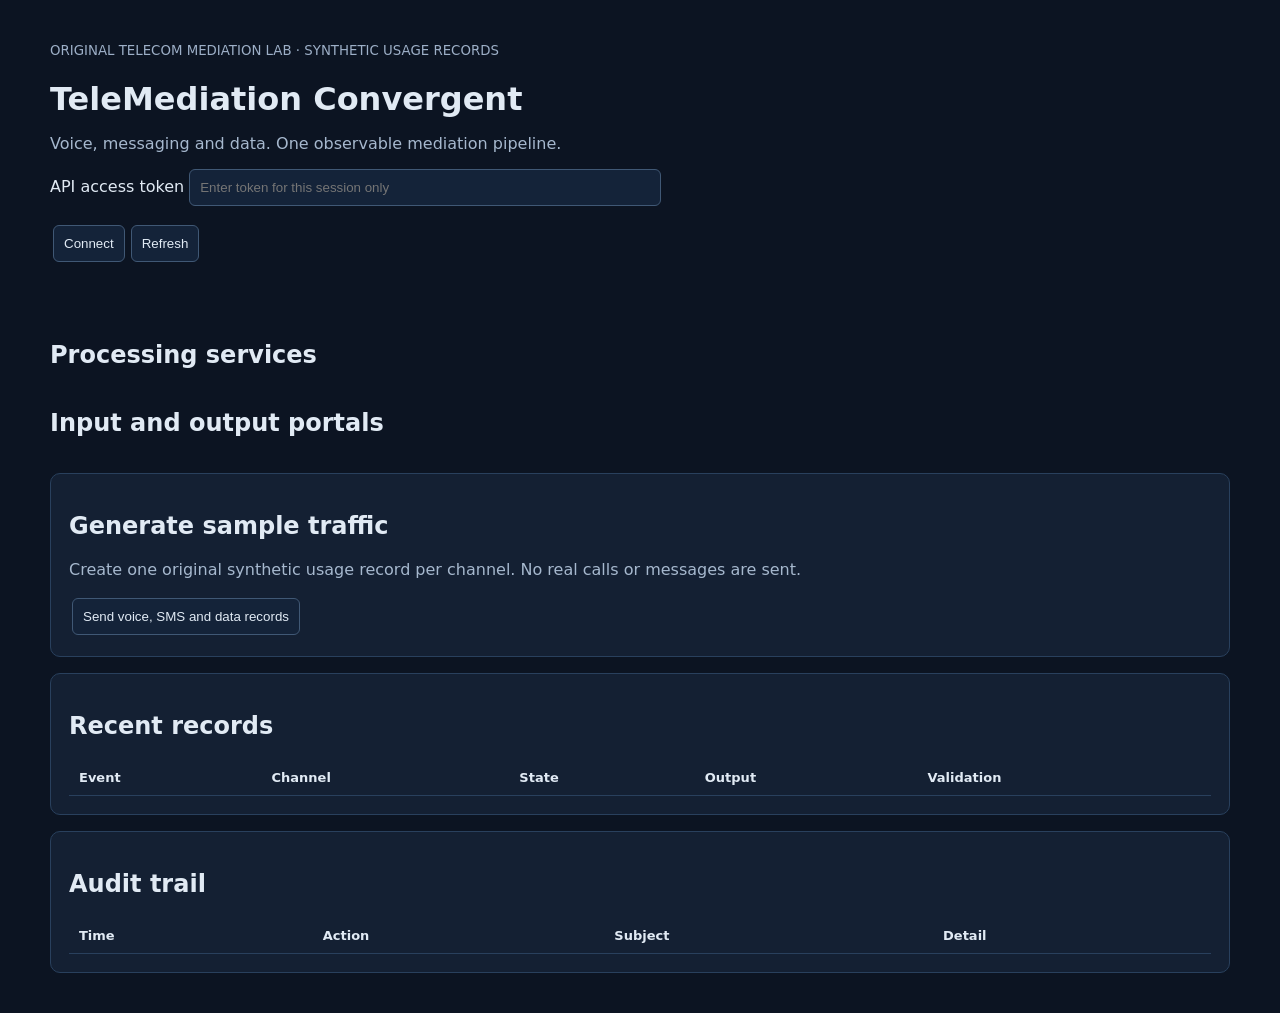
<file: apps/telemediation-convergent/web/index.html>
<!doctype html>
<html lang="en"><meta charset="utf-8"><meta name="viewport" content="width=device-width, initial-scale=1">
<title>TeleMediation Convergent</title>
<style>
:root{color-scheme:dark;font-family:system-ui,sans-serif;background:#0c1422;color:#e1eaf4}body{max-width:1180px;margin:40px auto;padding:0 24px}h1{margin-bottom:8px}p{color:#a6b8ce}button,input{padding:10px;border:1px solid #405875;border-radius:6px;background:#142339;color:inherit}button{cursor:pointer}button:hover{background:#244264}.grid{display:grid;grid-template-columns:repeat(auto-fit,minmax(210px,1fr));gap:14px}.card{padding:18px;background:#142033;border:1px solid #29405d;border-radius:10px;margin:16px 0}strong{font-size:24px}.ok{color:#74e0b2}.bad{color:#ffb083}table{width:100%;border-collapse:collapse}td,th{text-align:left;padding:10px;border-bottom:1px solid #29405d;font-size:13px}.scroll{overflow:auto}#message{min-height:24px}label{display:block;margin:16px 0}input{width:min(450px,90%)}small{color:#9dafc7}button{margin:3px}
</style>
<header><small>ORIGINAL TELECOM MEDIATION LAB · SYNTHETIC USAGE RECORDS</small><h1>TeleMediation Convergent</h1><p>Voice, messaging and data. One observable mediation pipeline.</p></header>
<label>API access token <input id="token" type="password" autocomplete="off" placeholder="Enter token for this session only"></label>
<button id="connect">Connect</button><button id="refresh">Refresh</button><p id="message" role="status"></p>
<div id="counts" class="grid"></div><h2>Processing services</h2><div id="services" class="grid"></div>
<h2>Input and output portals</h2><div id="portals" class="grid"></div>
<section class="card"><h2>Generate sample traffic</h2><p>Create one original synthetic usage record per channel. No real calls or messages are sent.</p><button id="sample">Send voice, SMS and data records</button></section>
<section class="card scroll"><h2>Recent records</h2><table><thead><tr><th>Event</th><th>Channel</th><th>State</th><th>Output</th><th>Validation</th></tr></thead><tbody id="records"></tbody></table></section>
<section class="card scroll"><h2>Audit trail</h2><table><thead><tr><th>Time</th><th>Action</th><th>Subject</th><th>Detail</th></tr></thead><tbody id="audit"></tbody></table></section>
<script>
let access='',timer;
const $=id=>document.getElementById(id);
function el(tag,text,cls){let e=document.createElement(tag);if(text!==undefined)e.textContent=text;if(cls)e.className=cls;return e}
async function api(path,body){let r=await fetch(path,{method:body?'POST':'GET',headers:{Authorization:'Bearer '+access,'Content-Type':'application/json'},body:body?JSON.stringify(body):undefined});let d=await r.json();if(!r.ok)throw Error(d.error||'Request failed');return d}
async function setting(key,value){try{await api('/api/settings',{key,value});await refresh()}catch(e){$('message').textContent=e.message}}
function toggle(parent,label,key,state){let b=el('button',label+': '+(state?'enabled':'disabled'));b.onclick=()=>setting(key,!state);parent.append(b)}
async function refresh(){try{let [s,r,a]=await Promise.all([api('/api/status'),api('/api/records'),api('/api/audit')]);$('message').textContent='Connected · oldest pending record: '+s.oldest_pending_age_seconds+' seconds';$('counts').replaceChildren();for(let [k,v] of Object.entries(s.records)){let c=el('div',undefined,'card');c.append(el('small',k.toUpperCase()),el('br'),el('strong',String(v)));$('counts').append(c)}$('services').replaceChildren();for(let [name,v] of Object.entries(s.services)){let c=el('div',undefined,'card');c.append(el('h3',name),el('p',v.alive?'Process heartbeat healthy':'Process heartbeat missing',v.alive?'ok':'bad'));toggle(c,'Processing',name+'.enabled',v.enabled);$('services').append(c)}$('portals').replaceChildren();for(let p of s.portals){let c=el('div',undefined,'card');c.append(el('h3',p.kind.toUpperCase()),el('p','Route → '+p.route));toggle(c,'Input','input.'+p.kind,p.input_enabled);toggle(c,'Output','output.'+p.kind,p.output_enabled);$('portals').append(c)}for(let [target,rows,cols] of [['records',r.records,['event_id','kind','status','output_portal','error']],['audit',a.events,['timestamp','action','subject','detail']]]){let dst=$(target);dst.replaceChildren();for(let row of rows){let tr=el('tr');for(let col of cols)tr.append(el('td',col==='timestamp'?new Date(row[col]*1000).toLocaleTimeString():String(row[col]??'—')));dst.append(tr)}}}catch(e){$('message').textContent='Connection error: '+e.message}}
$('connect').onclick=()=>{access=$('token').value;$('token').value='';clearInterval(timer);refresh();timer=setInterval(refresh,5000)};$('refresh').onclick=refresh;
$('sample').onclick=async()=>{try{for(let k of ['voice','sms','data']){let b={event_id:'demo-'+k+'-'+Date.now()+'-'+Math.random().toString(16).slice(2),subscriber_id:'synthetic-subscriber-001',occurred_at:new Date().toISOString()};b[{voice:'duration_seconds',sms:'message_count',data:'bytes_used'}[k]]={voice:45,sms:1,data:1048576}[k];await api('/api/inputs/'+k,b)}await refresh()}catch(e){$('message').textContent=e.message}};
</script></html>
</file>
